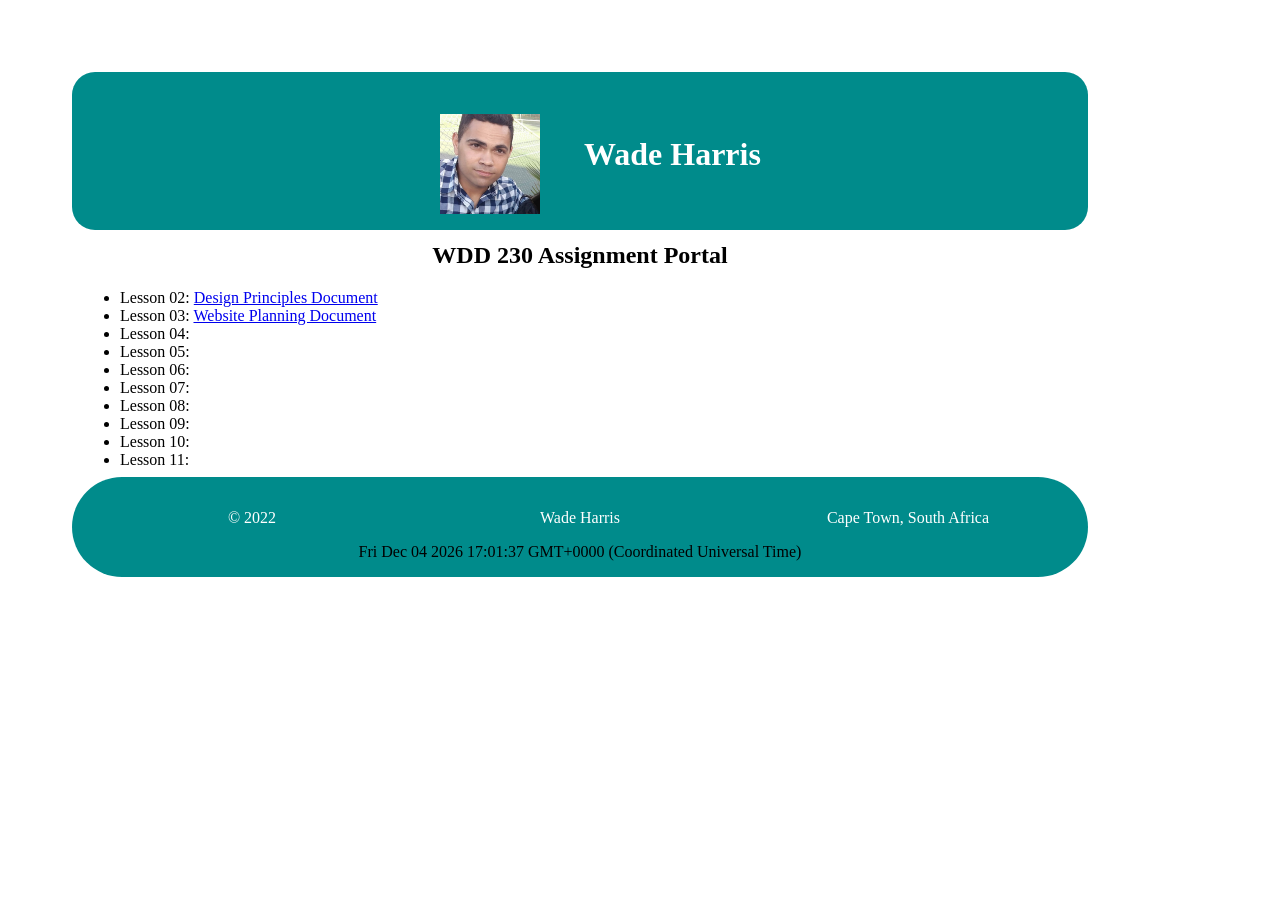
<file: index.html>
<!DOCTYPE html>
<html lang="en">
    <head>
        <meta charset="UTF-8">
        <meta name="viewport" content="width=device-width, initial-scale=1.0">
        <meta name="description" content="Wade Harris WDD 230 Assignment Portal">
        <title>WDD 230 - Homepage</title>
        <link rel="stylesheet" href="css/style.css">

    </head>
    <body>
        <header>
          <div class="image-grid">
          <h1 class="name">Wade Harris</h1>
          <img src="images/profile.jpg" class="profile">

        </header>
        <main>
            <h2>WDD 230 Assignment Portal</h2>
            <ul>
              <li>Lesson 02: <a href="https://wadeharris.github.io/wdd230/lesson2/design-principles.html">Design Principles Document</a> </li>
              <li>Lesson 03: <a href="lesson3/index.html">Website Planning Document</a> </li>
              <li>Lesson 04: <a></a> </li>
              <li>Lesson 05: <a></a> </li>
              <li>Lesson 06: <a></a> </li>
              <li>Lesson 07: <a></a> </li>
              <li>Lesson 08: <a></a> </li>
              <li>Lesson 09: <a></a> </li>
              <li>Lesson 10: <a></a> </li>
              <li>Lesson 11: <a></a> </li>
          </ul>
        </main>
        <footer>
          <p>&copy; 2022</p>
          <p>Wade Harris</p>
          <p>Cape Town, South Africa</p>
          <span id="lastupdated"></span>
      </footer>

      <script src="js/script.js"></script>
  </body>
</html>
</file>
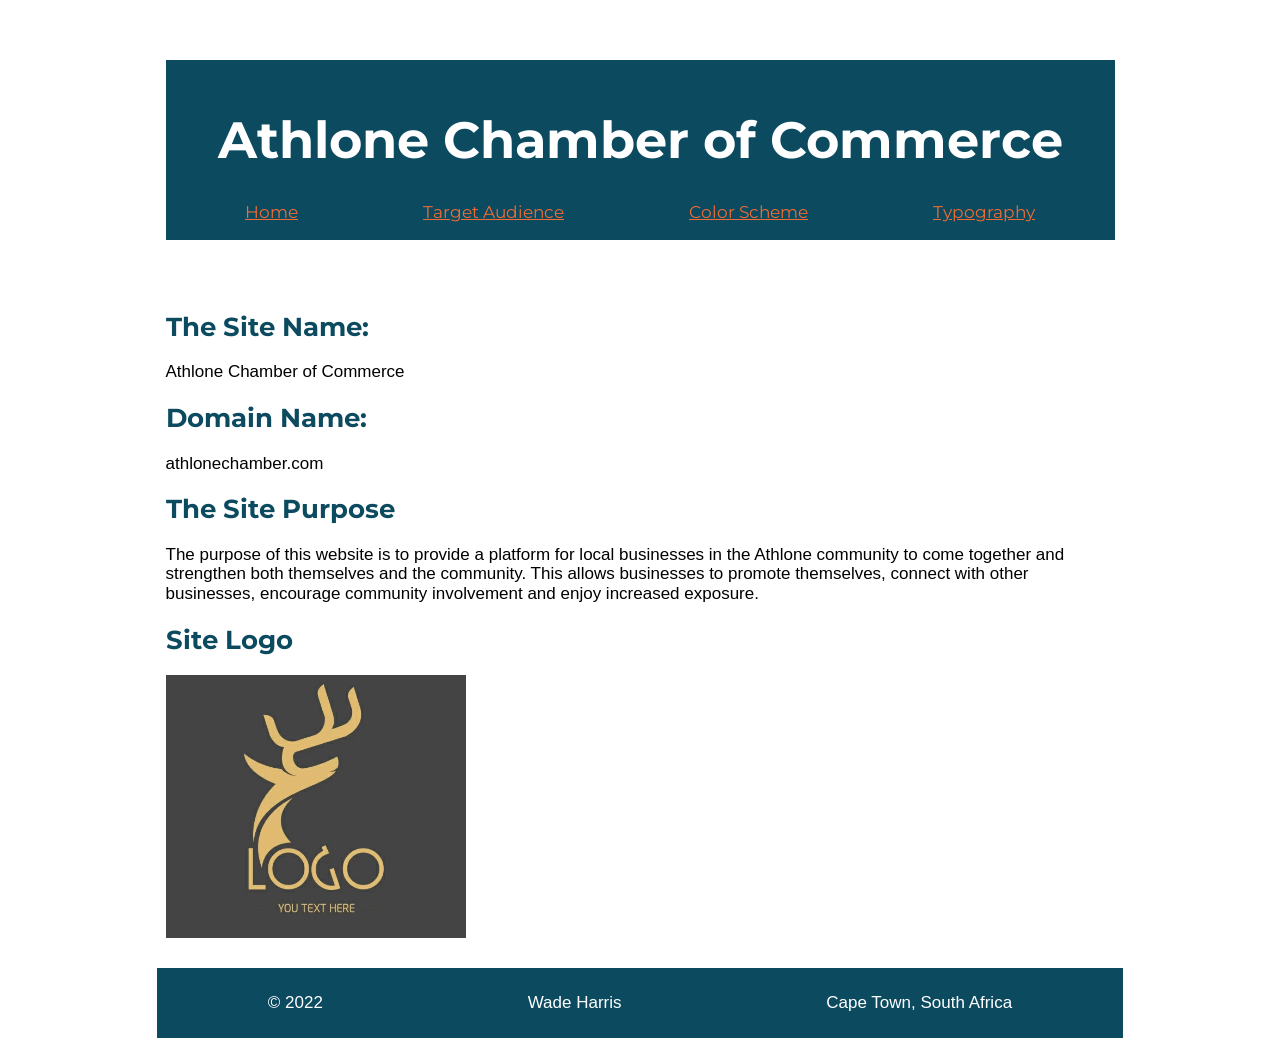
<file: lesson3/index.html>
<!DOCTYPE html>
<html lang="en">
<head>
    <meta charset="UTF-8">
    <meta http-equiv="X-UA-Compatible" content="IE=edge">
    <meta name="viewport" content="width=device-width, initial-scale=1.0">
    <meta name="description" content="A website plan for the chamber of commerce project">
    <title>Website Planning Document</title>
    <link rel="preconnect" href="https://fonts.googleapis.com">
    <link rel="preconnect" href="https://fonts.gstatic.com" crossorigin>
    <link href="https://fonts.googleapis.com/css2?family=Montserrat:wght@700&family=Work+Sans&display=swap" rel="stylesheet">
    <link rel="stylesheet" href="css3/normalize3.css">
    <link rel="stylesheet" href="css3/small3.css">
    <link rel="stylesheet" href="css3/medium3.css">
</head>
<body>
    <header>
        <h1 class="heading">Athlone Chamber of Commerce</h1>
        <nav>
            <ul>
                <li><a href="index.html">Home</a></li>
                <li><a href="target-audience.html">Target Audience</a></li>
                <li><a href="color-scheme.html">Color Scheme</a></li>
                <li><a href="typography.html">Typography</a></li>
            </ul>
        </nav>
    </header>

    <main>
        <h2>The Site Name:</h2>
        <p>Athlone Chamber of Commerce</p>
        <h2>Domain Name:</h2>
        <p>athlonechamber.com</p>

        <h2>The Site Purpose</h2>
        <p>The purpose of this website is to provide a platform for local businesses in the Athlone community to come together and strengthen both themselves and the community. This allows businesses to promote themselves, connect with other businesses, encourage community involvement and enjoy increased exposure.
        </p>

        <h2>Site Logo</h2>
        <img src="images3/logopicture.PNG" alt="the logo" width="300">
    </main>

    <footer>
        <p>&copy; 2022</p>
        <p>Wade Harris</p>
        <p>Cape Town, South Africa</p>
    </footer>
</body>
</html>
</file>
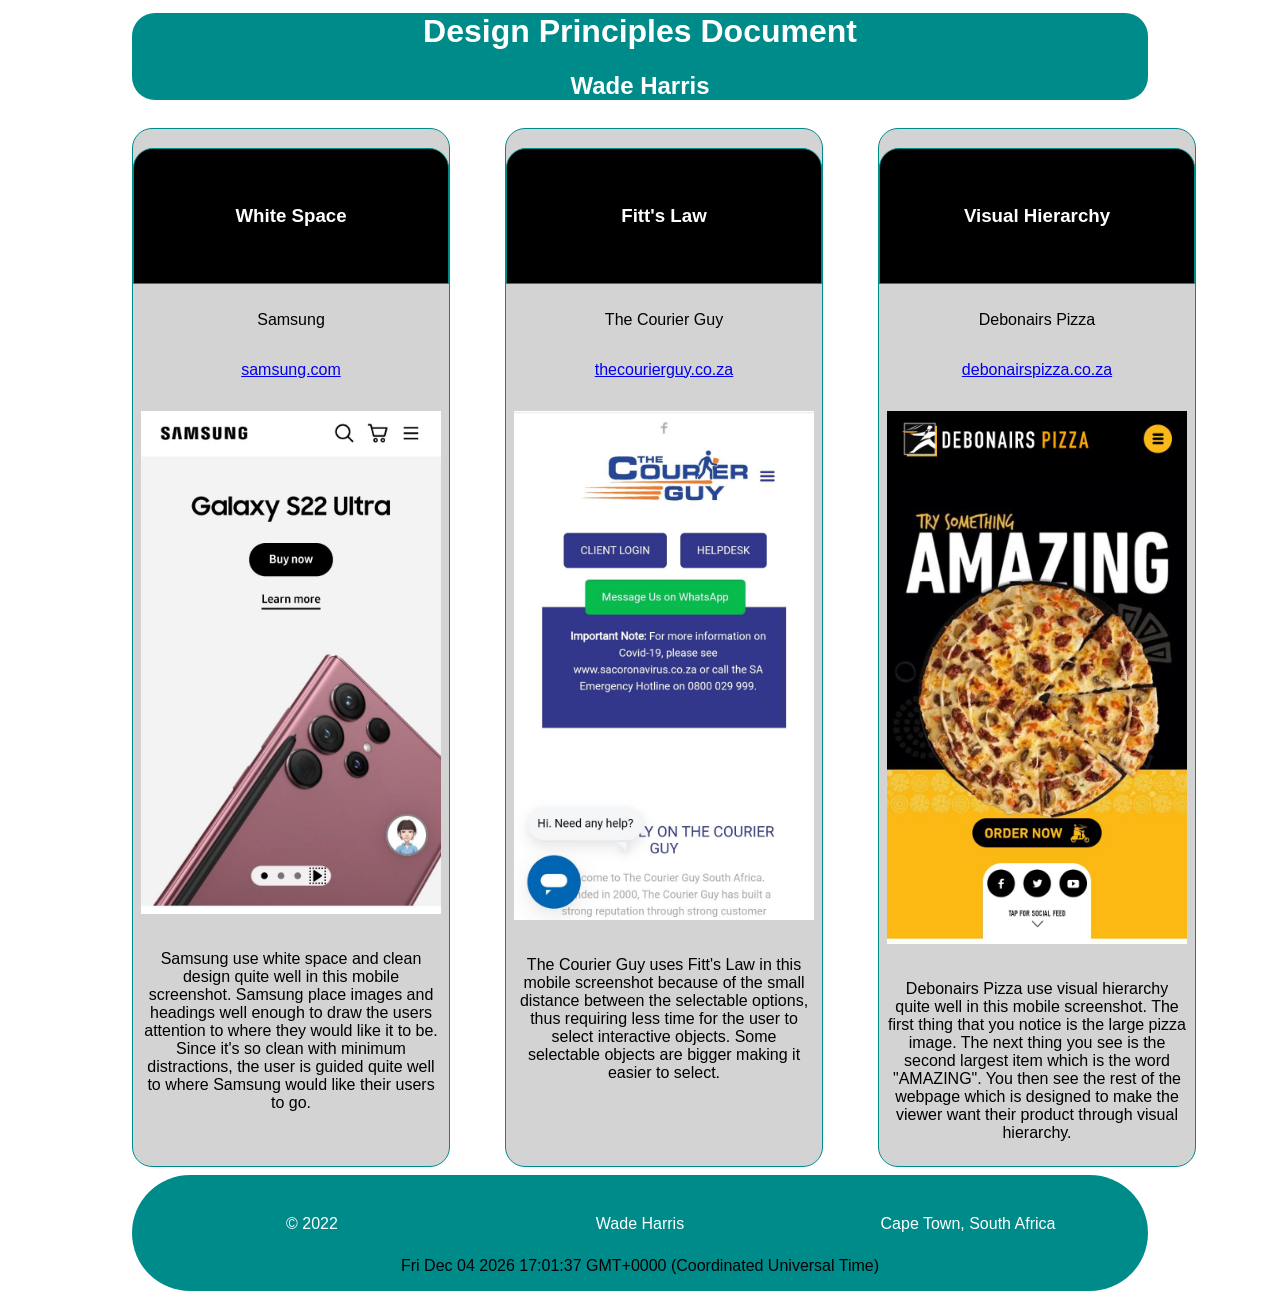
<file: lesson 2/design-principles.html>
<!DOCTYPE html>
<html lang="en">
    <head>
        <meta charset="UTF-8">
        <meta name="viewport" content="width=device-width, initial-scale=1.0">
        <meta name="description" content="Wade Harris WDD 230 Assignment Portal">
        <title>design-principles</title>
        <link rel="stylesheet" href="css2/smallcss2.css">
        <link rel="stylesheet" href="css2/large2.css">
        
    </head>
    <body>
        <header>
          <h1 class="name">Design Principles Document</h1>
          <h2 class="name">Wade Harris</h2>

        </header>
        <main>
            <div>
                <h3>White Space</h3>
                <p>Samsung</p>
                <p><a href="https://www.samsung.com/">samsung.com</a></p>
                <img src="images2/whitespace.jfif" alt="whitespace image" width="300">
                <p>Samsung use white space and clean design quite well in this mobile screenshot. Samsung place images and headings well enough to draw the users attention to where they would like it to be. Since it's so clean with minimum distractions, the user is guided quite well to where Samsung would like their users to go.  </p>
            </div>
    
            <div>
                <h3>Fitt's Law</h3>
                <p>The Courier Guy</p>
                <p><a href="https://thecourierguy.co.za/">thecourierguy.co.za</a></p>
                <img src="images2/fittslaw.jfif" alt="fittslaw image" width="300">
                <p>The Courier Guy uses Fitt's Law in this mobile screenshot because of the small distance between the selectable options, thus requiring less time for the user to select interactive objects. Some selectable objects are bigger making it easier to select. </p>
            </div>
            <div id="fitts-law">
                <h3>Visual Hierarchy</h3>
                <p>Debonairs Pizza</p>
                <p><a href="https://debonairspizza.co.za/">debonairspizza.co.za</a></p>
                <img src="images2/visualhierarchy.jfif" alt="visual hierarchy image" width="300">
                <p>Debonairs Pizza use visual hierarchy quite well in this mobile screenshot. The first thing that you notice is the large pizza image. The next thing you see is the second largest item which is the word "AMAZING". You then see the rest of the webpage which is designed to make the viewer want their product through visual hierarchy. </p>
            </div>
        </main>
        <footer>
          <p>&copy; 2022</p>
          <p>Wade Harris</p>
          <p>Cape Town, South Africa</p>
          <span id="lastupdated"></span>
      </footer>

      <script src="jss2/script2.js"></script>
  </body>
</html>
</file>
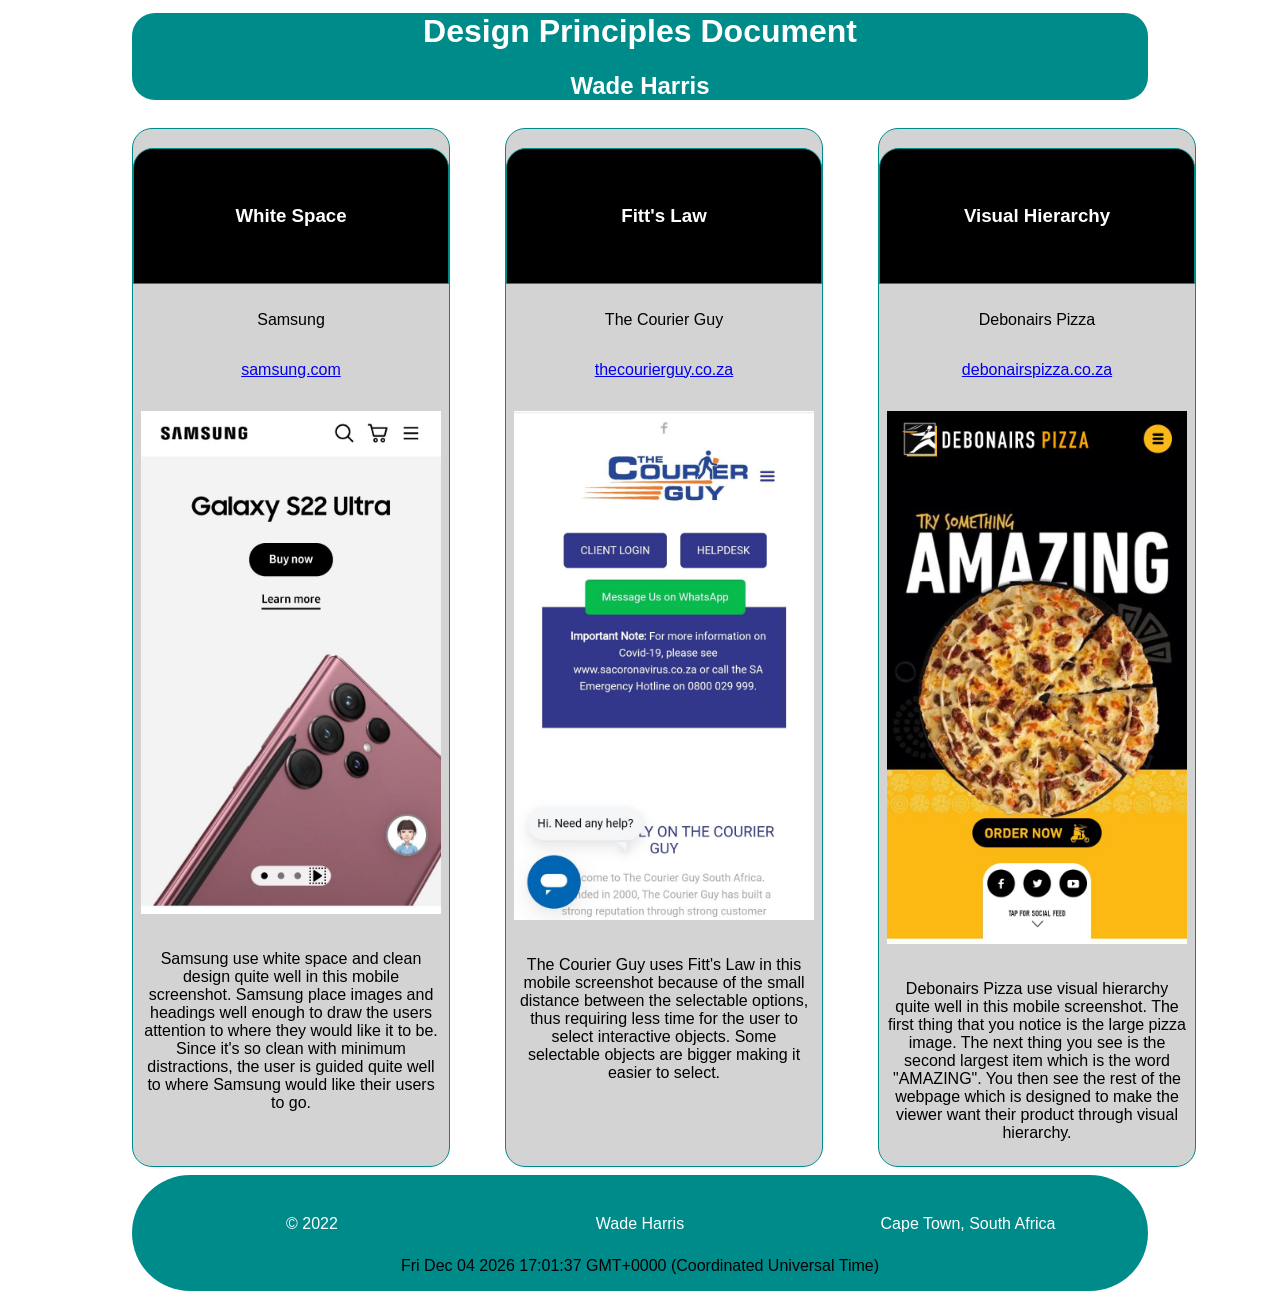
<file: lesson2/design-principles.html.html>
<!DOCTYPE html>
<html lang="en">
    <head>
        <meta charset="UTF-8">
        <meta name="viewport" content="width=device-width, initial-scale=1.0">
        <meta name="description" content="Wade Harris WDD 230 Assignment Portal">
        <title>WDD 230 - Lesson 2</title>
        <link rel="stylesheet" href="css2/smallcss2.css">
        <link rel="stylesheet" href="css2/large2.css">
        
    </head>
    <body>
        <header>
          <h1 class="name">Design Principles Document</h1>
          <h2 class="name">Wade Harris</h2>

        </header>
        <main>
            <div>
                <h3>White Space</h3>
                <p>Samsung</p>
                <p><a href="https://www.samsung.com/">samsung.com</a></p>
                <img src="images2/whitespace.jfif" alt="whitespace image" width="300">
                <p>Samsung use white space and clean design quite well in this mobile screenshot. Samsung place images and headings well enough to draw the users attention to where they would like it to be. Since it's so clean with minimum distractions, the user is guided quite well to where Samsung would like their users to go.  </p>
            </div>
    
            <div>
                <h3>Fitt's Law</h3>
                <p>The Courier Guy</p>
                <p><a href="https://thecourierguy.co.za/">thecourierguy.co.za</a></p>
                <img src="images2/fittslaw.jfif" alt="fittslaw image" width="300">
                <p>The Courier Guy uses Fitt's Law in this mobile screenshot because of the small distance between the selectable options, thus requiring less time for the user to select interactive objects. Some selectable objects are bigger making it easier to select. </p>
            </div>
            <div id="fitts-law">
                <h3>Visual Hierarchy</h3>
                <p>Debonairs Pizza</p>
                <p><a href="https://debonairspizza.co.za/">debonairspizza.co.za</a></p>
                <img src="images2/visualhierarchy.jfif" alt="visual hierarchy image" width="300">
                <p>Debonairs Pizza use visual hierarchy quite well in this mobile screenshot. The first thing that you notice is the large pizza image. The next thing you see is the second largest item which is the word "AMAZING". You then see the rest of the webpage which is designed to make the viewer want their product through visual hierarchy. </p>
            </div>
        </main>
        <footer>
          <p>&copy; 2022</p>
          <p>Wade Harris</p>
          <p>Cape Town, South Africa</p>
          <span id="lastupdated"></span>
      </footer>

      <script src="jss2/script2.js"></script>
  </body>
</html>
</file>
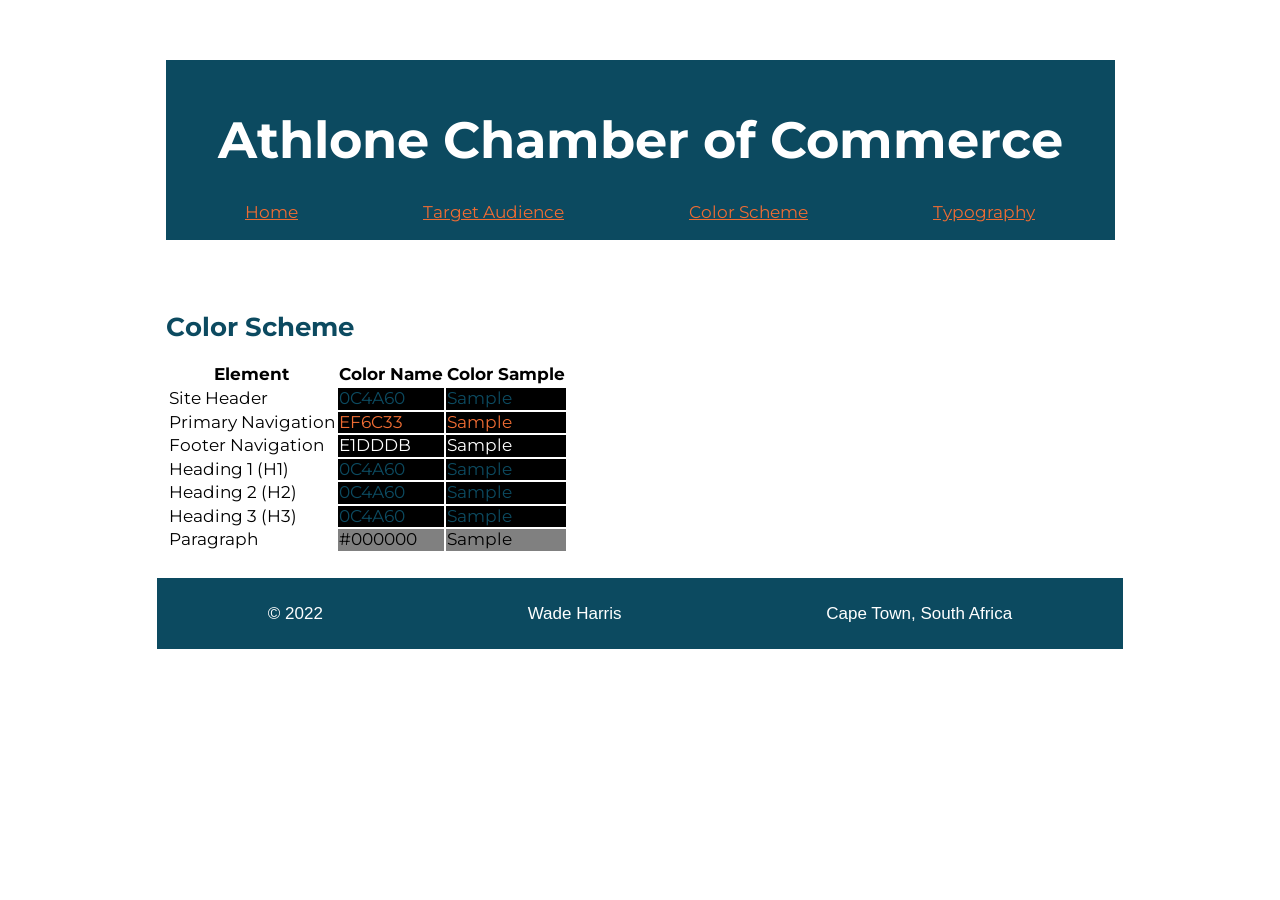
<file: lesson3/color-scheme.html.html>
<!DOCTYPE html>
<html lang="en">
<head>
    <meta charset="UTF-8">
    <meta http-equiv="X-UA-Compatible" content="IE=edge">
    <meta name="viewport" content="width=device-width, initial-scale=1.0">
    <meta name="description" content="A website plan for the chamber of commerce project">
    <title>Website Planning Document</title>
    <link rel="preconnect" href="https://fonts.googleapis.com">
    <link rel="preconnect" href="https://fonts.gstatic.com" crossorigin>
    <link href="https://fonts.googleapis.com/css2?family=Montserrat:wght@700&family=Work+Sans&display=swap" rel="stylesheet">
    <link rel="stylesheet" href="css3/normalize3.css">
    <link rel="stylesheet" href="css3/small3.css">
    <link rel="stylesheet" href="css3/medium3.css">
</head>
<body>
    <header>
        <h1 class="heading">Athlone Chamber of Commerce</h1>
        <nav>
            <ul>
                <li><a href="index.html">Home</a></li>
                <li><a href="target-audience.html">Target Audience</a></li>
                <li><a href="color-scheme.html">Color Scheme</a></li>
                <li><a href="typography.html">Typography</a></li>
            </ul>
        </nav>
    </header>

    <main>
        <h2>Color Scheme</h2>
        <table>
            <tr>
                <th>Element</th>
                <th>Color Name</th>
                <th>Color Sample</th>
            </tr>
            <tr>
                <td>Site Header</td>
                <td class="header-color-sample">0C4A60 </td>
                <td class="header-color-sample">Sample</td>
            </tr>
            <tr>
                <td>Primary Navigation</td>
                <td class="nav-color-sample">EF6C33</td>
                <td class="nav-color-sample">Sample</td>
            </tr>
            <tr>
                <td>Footer Navigation</td>
                <td class="footer-color-sample">E1DDDB</td>
                <td class="footer-color-sample">Sample</td>
            </tr>
            <tr>
                <td>Heading 1 (H1)</td>
                <td class="h1-color">0C4A60</td>
                <td class="h1-color-sample">Sample</td>
            </tr>
            <tr>
                <td>Heading 2 (H2)</td>
                <td class="h2-color">0C4A60</td>
                <td class="h2-color-sample">Sample</td>
            </tr>
            <tr>
                <td>Heading 3 (H3)</td>
                <td class="h3-color">0C4A60</td>
                <td class="h3-color-sample">Sample</td>
            </tr>
            <tr>
                <td>Paragraph</td>
                <td class="p-color-sample">#000000</td>
                <td class="p-color-sample">Sample</td>
            </tr>
        </table>
    </main>
 
    <footer>
        <p>&copy; 2022</p>
        <p>Wade Harris</p>
        <p>Cape Town, South Africa</p>
    </footer>
</body>
</html>
</file>
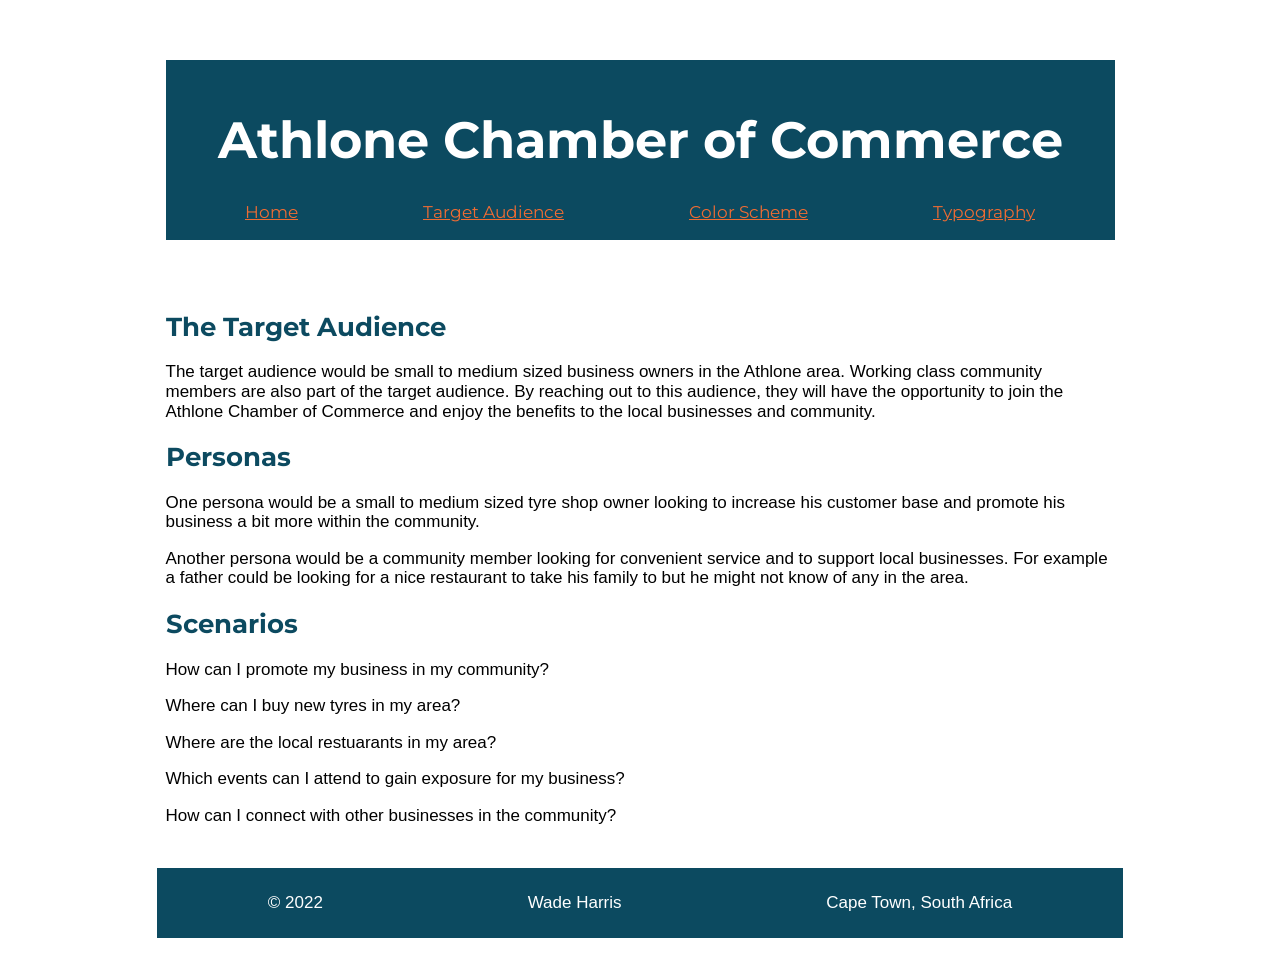
<file: lesson3/target-audience.html.html>
<!DOCTYPE html>
<html lang="en">
<head>
    <meta charset="UTF-8">
    <meta http-equiv="X-UA-Compatible" content="IE=edge">
    <meta name="viewport" content="width=device-width, initial-scale=1.0">
    <meta name="description" content="A website plan for the chamber of commerce project">
    <title>Website Planning Document</title>
    <link rel="preconnect" href="https://fonts.googleapis.com">
    <link rel="preconnect" href="https://fonts.gstatic.com" crossorigin>
    <link href="https://fonts.googleapis.com/css2?family=Montserrat:wght@700&family=Work+Sans&display=swap" rel="stylesheet">
    <link rel="stylesheet" href="css3/normalize3.css">
    <link rel="stylesheet" href="css3/small3.css">
    <link rel="stylesheet" href="css3/medium3.css">
</head>
<body>
    <header>
        <h1 class="heading">Athlone Chamber of Commerce</h1>
        <nav>
            <ul>
                <li><a href="index.html">Home</a></li>
                <li><a href="target-audience.html">Target Audience</a></li>
                <li><a href="color-scheme.html">Color Scheme</a></li>
                <li><a href="typography.html">Typography</a></li>
            </ul>
        </nav>
    </header>

    <main>
        <h2>The Target Audience</h2>
        <p>The target audience would be small to medium sized business owners in the Athlone area. Working class community members are also part of the target audience. By reaching out to this audience, they will have the opportunity to join the Athlone Chamber of Commerce and enjoy the benefits to the local businesses and community.
        </p>

        <h2>Personas</h2>
        <p>One persona would be a small to medium sized tyre shop owner looking to increase his customer base and promote his business a bit more within the community. 
        </p>
        <p>Another persona would be a community member looking for convenient service and to support local businesses. For example a father could be looking for a nice restaurant to take his family to but he might not know of any in the area. 
        </p>

        <h2>Scenarios</h2>
        <p>How can I promote my business in my community?</p>
        <p>Where can I buy new tyres in my area?</p>
        <p>Where are the local restuarants in my area?</p>
        <p>Which events can I attend to gain exposure for my business?</p>
        <p>How can I connect with other businesses in the community?</p>
    </main>

    <footer>
        <p>&copy; 2022</p>
        <p>Wade Harris</p>
        <p>Cape Town, South Africa</p>
    </footer>
</body>
</html>
</file>
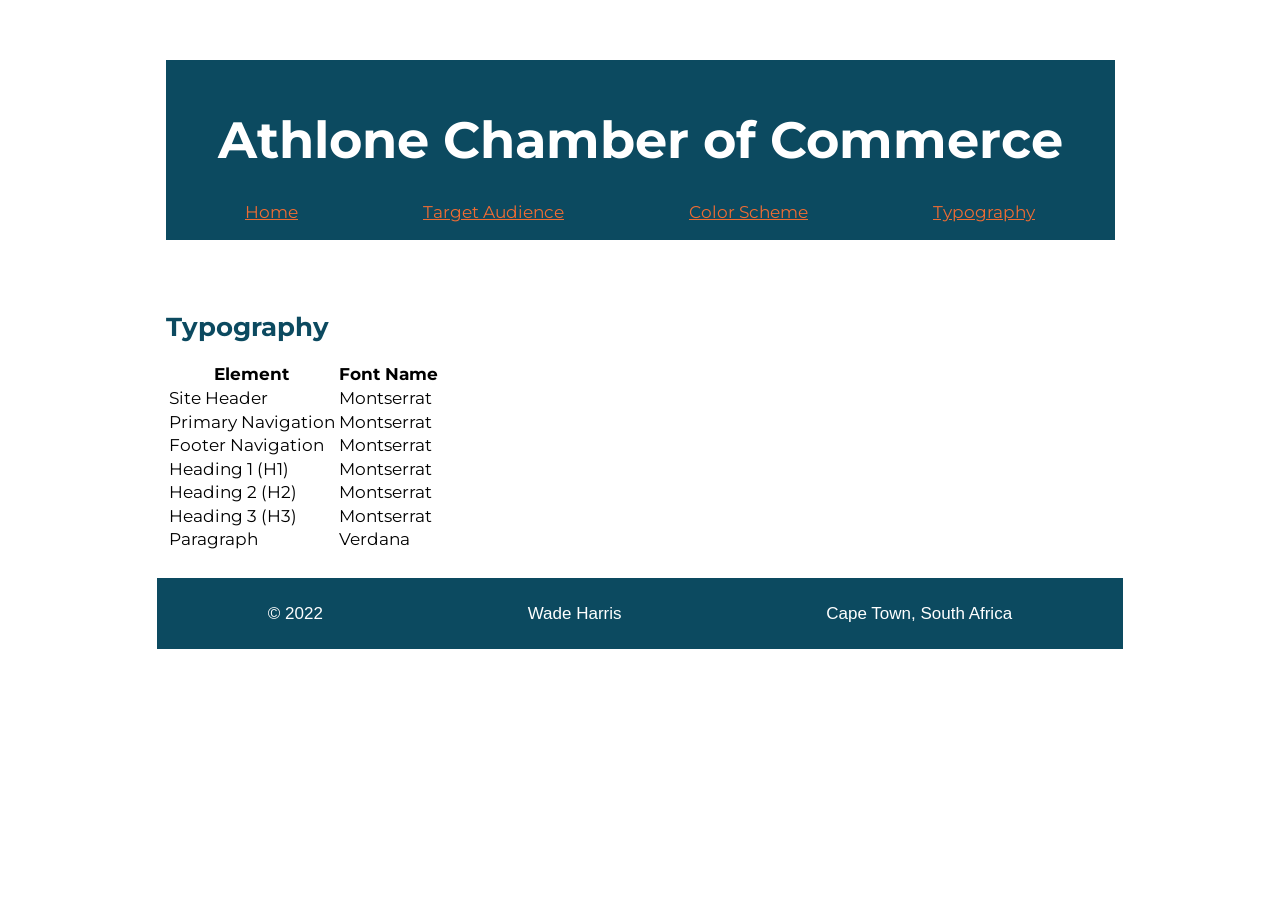
<file: lesson3/typography.html.html>
<!DOCTYPE html>
<html lang="en">
<head>
    <meta charset="UTF-8">
    <meta http-equiv="X-UA-Compatible" content="IE=edge">
    <meta name="viewport" content="width=device-width, initial-scale=1.0">
    <meta name="description" content="A website plan for the chamber of commerce project">
    <title>Website Planning Document</title>
    <link rel="preconnect" href="https://fonts.googleapis.com">
    <link rel="preconnect" href="https://fonts.gstatic.com" crossorigin>
    <link href="https://fonts.googleapis.com/css2?family=Montserrat:wght@700&family=Work+Sans&display=swap" rel="stylesheet">
    <link rel="stylesheet" href="css3/normalize3.css">
    <link rel="stylesheet" href="css3/small3.css">
    <link rel="stylesheet" href="css3/medium3.css">
</head>
<body>
    <header>
        <h1 class="heading">Athlone Chamber of Commerce</h1>
        <nav>
            <ul>
                <li><a href="index.html">Home</a></li>
                <li><a href="target-audience.html">Target Audience</a></li>
                <li><a href="color-scheme.html">Color Scheme</a></li>
                <li><a href="typography.html">Typography</a></li>
            </ul>
        </nav>
    </header>

    <main>
        <h2>Typography</h2>
        <table>
            <tr>
                <th>Element</th>

                <th>Font Name</th>
            </tr>
            <tr>
                <td>Site Header</td>

                <td>Montserrat</td>
            </tr>
            <tr>
                <td>Primary Navigation</td>

                <td>Montserrat</td>
            </tr>
            <tr>
                <td>Footer Navigation</td>

                <td>Montserrat</td>
            </tr>
            <tr>
                <td>Heading 1 (H1)</td>

                <td>Montserrat</td>
            </tr>
            <tr>
                <td>Heading 2 (H2)</td>

                <td>Montserrat</td>

            </tr>
            <tr>
                <td>Heading 3 (H3)</td>

                <td>Montserrat</td>
            </tr>
            <tr>
                <td>Paragraph</td>

                <td>Verdana</td>
            </tr>
        </table>
    </main>

    <footer>
        <p>&copy; 2022</p>
        <p>Wade Harris</p>
        <p>Cape Town, South Africa</p>
    </footer>
</body>
</html>
</file>
<file: css/style.css>
header {
    margin: -0.5em;  
    padding: -1em;
    background-color: darkcyan;
    border-radius: 23px;
    color: white;
    align-items: center;
    justify-items: center;
}

h1 {
    display: grid;
    position: relative;
    left: 16em;
    top: 2em;
    color: white;
}

.profile {
    height: 100px;
    width: 100px;
    display: grid;
    position: relative;
    left: 23em;
    top: -1em;
 
}

h2 {
    text-align: center;
}

footer {
    margin: -0.5em;
    padding: 1em;
    background-color: darkcyan;
    display: grid;
    grid-template-columns: 1fr 1fr 1fr;
    align-items: center;
    justify-items: center;
    border-radius: 230px;
    color: white;
}

#lastupdated {
    color: black;
    grid-column: 1/ 4;
    text-align: center;
}

body {
    max-width: 1000px;
    margin: 5em;
}
</file>
<file: lesson3/css3/small3.css>
body {
    font-size: 17px;
    font-family: 'Montserrat', sans-serif;;
    max-width: 1000px;
    margin: 0 auto;
}

p {
    font-family: Verdana, Geneva, Tahoma, sans-serif;
}

h1, h2 {
    font-family: 'Montserrat', sans-serif;
    color: #0C4A60;
}

h1 {
    font-weight: bold;
    font-size: 3em;
}

header {
    margin: 1em;
    padding: .5em;
    color: white;
}


.heading {
    text-align: center;
    background-color: #0C4A60;
    padding: 1em;
    margin-bottom: -1em;
    color: white;
}

nav ul {
    list-style-type: none;
    text-decoration: none;
    background-color: #0C4A60;
    padding: 1em;
    display: flex;
    flex-direction: column;
}

a {
    color: #EF6C33;
}

main {
    margin: 1em;
    padding: .5em;
}


.header-color-sample {
    background-color: black;
    color: #0C4A60;
}

.nav-color-sample {
    background-color:black;
    color: #EF6C33;
}

.footer-color-sample {
    background-color: black;
    color: white;
}

.h1-color, .h2-color, .h3-color {
    background-color: black;
    color: #0C4A60;
}

.h1-color-sample, .h2-color-sample, .h3-color-sample {
    background-color: black;
    color: #0C4A60;
}

.heading-sample {
    background-color: #0C4A60;
    padding: 1em;
    color: white;
}

.p-color-sample {
    background-color: grey;
    color: black;
}

footer {
    margin: 1em;
    padding: .5em;
    background-color: #0C4A60;
    color: white;
    display: flex;
    justify-content: space-around;
}
</file>
<file: lesson3/css3/medium3.css>
@media only screen and (min-width: 32.5em) {
    nav ul {
        display: flex;
        flex-direction: row;
        justify-content: space-around;
    }
}
</file>
<file: lesson 2/css2/smallcss2.css>
body {
    font-family: Helvetica, sans-serif;
    text-align: center;
    max-width: 1000px;
    margin: 0 auto;
}

header {
    margin: -0.5em;  
    padding: -1em;
    background-color: darkcyan;
    border-radius: 23px;
    color: white;
    align-items: center;
    justify-items: center;
}

main {
    margin: -0.5em;
    padding: -5em;
}

h1 {
    display: grid;
    position: relative;
    text-align: center;
    color: white;
}

h2 {
    text-align: center;
}

div {
    border: 1px solid darkcyan;
    border-radius: 20px;
    background-color: lightgray;
    margin-top: 1em;
    margin-bottom: 1em;
    text-align: center;
}

h3 {
    font-family: 'Josefin Sans', Verdana, sans-serif;
    padding: 3em;
    background-color: black;
    color: white;
    border-top-right-radius: 20px;
    border-top-left-radius: 20px;
    border: 1.5px solid darkcyan;
}

img {
    padding:.5em;
    
}

p {
    padding: .5em;
}

footer {
    margin: -0.5em;
    padding: 1em;
    background-color: darkcyan;
    display: grid;
    grid-template-columns: 1fr 1fr 1fr;
    align-items: center;
    justify-items: center;
    border-radius: 230px;
    color: white;
}

#lastupdated {
    color: black;
    grid-column: 1/ 4;
    text-align: center;
}
</file>
<file: lesson 2/css2/large2.css>
@media only screen and (min-width: 60em) {
    main {
        display: grid;
        grid-gap: 55px;
        grid-template-columns: 1fr 1fr 1fr;
        grid-template-rows: 1fr;
        text-align: center;
    }

    div {
        max-width: 800px;
    }


}
</file>
<file: lesson2/css2/smallcss2.css>
body {
    font-family: Helvetica, sans-serif;
    text-align: center;
    max-width: 1000px;
    margin: 0 auto;
}

header {
    margin: -0.5em;  
    padding: -1em;
    background-color: darkcyan;
    border-radius: 23px;
    color: white;
    align-items: center;
    justify-items: center;
}

main {
    margin: -0.5em;
    padding: -5em;
}

h1 {
    display: grid;
    position: relative;
    text-align: center;
    color: white;
}

h2 {
    text-align: center;
}

div {
    border: 1px solid darkcyan;
    border-radius: 20px;
    background-color: lightgray;
    margin-top: 1em;
    margin-bottom: 1em;
    text-align: center;
}

h3 {
    font-family: 'Josefin Sans', Verdana, sans-serif;
    padding: 3em;
    background-color: black;
    color: white;
    border-top-right-radius: 20px;
    border-top-left-radius: 20px;
    border: 1.5px solid darkcyan;
}

img {
    padding:.5em;
    
}

p {
    padding: .5em;
}

footer {
    margin: -0.5em;
    padding: 1em;
    background-color: darkcyan;
    display: grid;
    grid-template-columns: 1fr 1fr 1fr;
    align-items: center;
    justify-items: center;
    border-radius: 230px;
    color: white;
}

#lastupdated {
    color: black;
    grid-column: 1/ 4;
    text-align: center;
}
</file>
<file: lesson2/css2/large2.css>
@media only screen and (min-width: 60em) {
    main {
        display: grid;
        grid-gap: 55px;
        grid-template-columns: 1fr 1fr 1fr;
        grid-template-rows: 1fr;
        text-align: center;
    }

    div {
        max-width: 800px;
    }


}
</file>
<file: lesson3/css3/normalize3.css>
/*! normalize.css v8.0.1 | MIT License | github.com/necolas/normalize.css */

/* Document
   ========================================================================== */

/**
 * 1. Correct the line height in all browsers.
 * 2. Prevent adjustments of font size after orientation changes in iOS.
 */

 html {
    line-height: 1.15; /* 1 */
    -webkit-text-size-adjust: 100%; /* 2 */
  }
  
  /* Sections
     ========================================================================== */
  
  /**
   * Remove the margin in all browsers.
   */
  
  body {
    margin: 0;
  }
  
  /**
   * Render the `main` element consistently in IE.
   */
  
  main {
    display: block;
  }
  
  /**
   * Correct the font size and margin on `h1` elements within `section` and
   * `article` contexts in Chrome, Firefox, and Safari.
   */
  
  h1 {
    font-size: 2em;
    margin: 0.67em 0;
  }
  
  /* Grouping content
     ========================================================================== */
  
  /**
   * 1. Add the correct box sizing in Firefox.
   * 2. Show the overflow in Edge and IE.
   */
  
  hr {
    box-sizing: content-box; /* 1 */
    height: 0; /* 1 */
    overflow: visible; /* 2 */
  }
  
  /**
   * 1. Correct the inheritance and scaling of font size in all browsers.
   * 2. Correct the odd `em` font sizing in all browsers.
   */
  
  pre {
    font-family: monospace, monospace; /* 1 */
    font-size: 1em; /* 2 */
  }
  
  /* Text-level semantics
     ========================================================================== */
  
  /**
   * Remove the gray background on active links in IE 10.
   */
  
  a {
    background-color: transparent;
  }
  
  /**
   * 1. Remove the bottom border in Chrome 57-
   * 2. Add the correct text decoration in Chrome, Edge, IE, Opera, and Safari.
   */
  
  abbr[title] {
    border-bottom: none; /* 1 */
    text-decoration: underline; /* 2 */
    text-decoration: underline dotted; /* 2 */
  }
  
  /**
   * Add the correct font weight in Chrome, Edge, and Safari.
   */
  
  b,
  strong {
    font-weight: bolder;
  }
  
  /**
   * 1. Correct the inheritance and scaling of font size in all browsers.
   * 2. Correct the odd `em` font sizing in all browsers.
   */
  
  code,
  kbd,
  samp {
    font-family: monospace, monospace; /* 1 */
    font-size: 1em; /* 2 */
  }
  
  /**
   * Add the correct font size in all browsers.
   */
  
  small {
    font-size: 80%;
  }
  
  /**
   * Prevent `sub` and `sup` elements from affecting the line height in
   * all browsers.
   */
  
  sub,
  sup {
    font-size: 75%;
    line-height: 0;
    position: relative;
    vertical-align: baseline;
  }
  
  sub {
    bottom: -0.25em;
  }
  
  sup {
    top: -0.5em;
  }
  
  /* Embedded content
     ========================================================================== */
  
  /**
   * Remove the border on images inside links in IE 10.
   */
  
  img {
    border-style: none;
  }
  
  /* Forms
     ========================================================================== */
  
  /**
   * 1. Change the font styles in all browsers.
   * 2. Remove the margin in Firefox and Safari.
   */
  
  button,
  input,
  optgroup,
  select,
  textarea {
    font-family: inherit; /* 1 */
    font-size: 100%; /* 1 */
    line-height: 1.15; /* 1 */
    margin: 0; /* 2 */
  }
  
  /**
   * Show the overflow in IE.
   * 1. Show the overflow in Edge.
   */
  
  button,
  input { /* 1 */
    overflow: visible;
  }
  
  /**
   * Remove the inheritance of text transform in Edge, Firefox, and IE.
   * 1. Remove the inheritance of text transform in Firefox.
   */
  
  button,
  select { /* 1 */
    text-transform: none;
  }
  
  /**
   * Correct the inability to style clickable types in iOS and Safari.
   */
  
  button,
  [type="button"],
  [type="reset"],
  [type="submit"] {
    -webkit-appearance: button;
  }
  
  /**
   * Remove the inner border and padding in Firefox.
   */
  
  button::-moz-focus-inner,
  [type="button"]::-moz-focus-inner,
  [type="reset"]::-moz-focus-inner,
  [type="submit"]::-moz-focus-inner {
    border-style: none;
    padding: 0;
  }
  
  /**
   * Restore the focus styles unset by the previous rule.
   */
  
  button:-moz-focusring,
  [type="button"]:-moz-focusring,
  [type="reset"]:-moz-focusring,
  [type="submit"]:-moz-focusring {
    outline: 1px dotted ButtonText;
  }
  
  /**
   * Correct the padding in Firefox.
   */
  
  fieldset {
    padding: 0.35em 0.75em 0.625em;
  }
  
  /**
   * 1. Correct the text wrapping in Edge and IE.
   * 2. Correct the color inheritance from `fieldset` elements in IE.
   * 3. Remove the padding so developers are not caught out when they zero out
   *    `fieldset` elements in all browsers.
   */
  
  legend {
    box-sizing: border-box; /* 1 */
    color: inherit; /* 2 */
    display: table; /* 1 */
    max-width: 100%; /* 1 */
    padding: 0; /* 3 */
    white-space: normal; /* 1 */
  }
  
  /**
   * Add the correct vertical alignment in Chrome, Firefox, and Opera.
   */
  
  progress {
    vertical-align: baseline;
  }
  
  /**
   * Remove the default vertical scrollbar in IE 10+.
   */
  
  textarea {
    overflow: auto;
  }
  
  /**
   * 1. Add the correct box sizing in IE 10.
   * 2. Remove the padding in IE 10.
   */
  
  [type="checkbox"],
  [type="radio"] {
    box-sizing: border-box; /* 1 */
    padding: 0; /* 2 */
  }
  
  /**
   * Correct the cursor style of increment and decrement buttons in Chrome.
   */
  
  [type="number"]::-webkit-inner-spin-button,
  [type="number"]::-webkit-outer-spin-button {
    height: auto;
  }
  
  /**
   * 1. Correct the odd appearance in Chrome and Safari.
   * 2. Correct the outline style in Safari.
   */
  
  [type="search"] {
    -webkit-appearance: textfield; /* 1 */
    outline-offset: -2px; /* 2 */
  }
  
  /**
   * Remove the inner padding in Chrome and Safari on macOS.
   */
  
  [type="search"]::-webkit-search-decoration {
    -webkit-appearance: none;
  }
  
  /**
   * 1. Correct the inability to style clickable types in iOS and Safari.
   * 2. Change font properties to `inherit` in Safari.
   */
  
  ::-webkit-file-upload-button {
    -webkit-appearance: button; /* 1 */
    font: inherit; /* 2 */
  }
  
  /* Interactive
     ========================================================================== */
  
  /*
   * Add the correct display in Edge, IE 10+, and Firefox.
   */
  
  details {
    display: block;
  }
  
  /*
   * Add the correct display in all browsers.
   */
  
  summary {
    display: list-item;
  }
  
  /* Misc
     ========================================================================== */
  
  /**
   * Add the correct display in IE 10+.
   */
  
  template {
    display: none;
  }
  
  /**
   * Add the correct display in IE 10.
   */
  
  [hidden] {
    display: none;
  }
</file>
